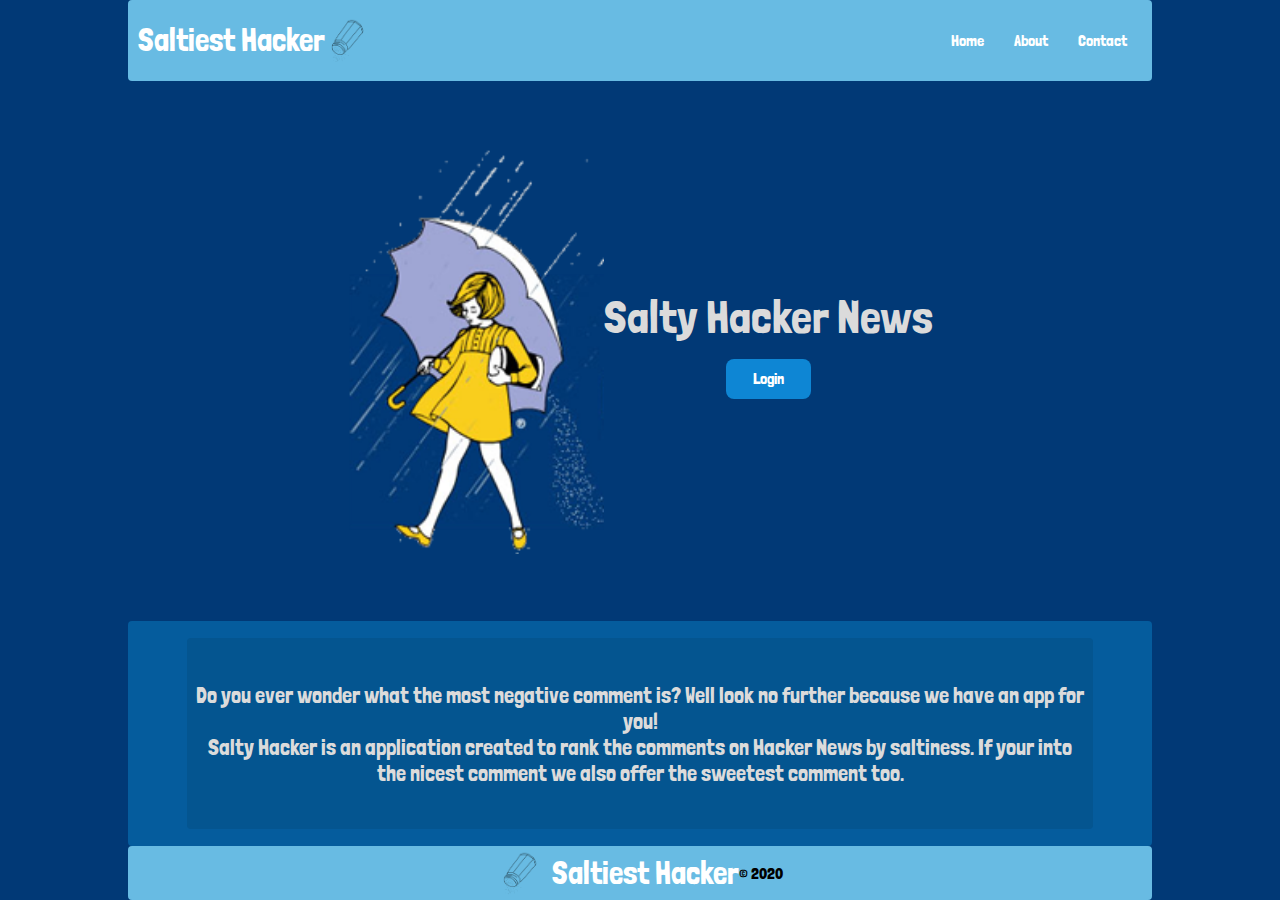
<file: index.html>
<!DOCTYPE html>
<html lang="en">
<head>
    <meta charset="UTF-8">
    <meta name="viewport" content="width=device-width, initial-scale=1.0">
    <title>Saltiest Hacker</title>
    <link rel="stylesheet" href="styles.css">

</head>
    <section>
    <header>
        <div class="topholder">
        <div class="logoholder">
        <h2 class="Saltiest">Saltiest Hacker</h2>
        <img class ="Logo" src ="images/SaltShaker.png" alt="salt shaker logo">
        </div>
        <nav>
            <ul class="NavLinks">
                <li><a href="index.html">Home</a></li>
                <li><a href="about.html">About</a></li>
                <li><a href="#">Contact</a></li>
            </ul>
        </nav>
        </div>
    </header>
    </section>
<body>
    <main>
    <section>
        <div class="hero">
            <img class="saltgirl" src="images/saltgirl.png" alt="girl from morton salt">
            <div class="herotext">
            <h1>Salty Hacker News</h1>
            <a href="https://front-end-react-unit2-3.vercel.app/signin">
            <div class="login" >Login</div></a>
            </div>
        </div>
    </section>
    </main>
    <section>
    <div class="bottomC">
    <div class="bottom">
        <div class="description">
        Do you ever wonder what the most negative comment is?
          Well look no further because we have an app for you!
        <br>Salty Hacker is an application created to rank the comments on Hacker News by saltiness.  If your into the nicest comment we also offer the sweetest comment too.
        </div>
    </div>
    </div>
    </section>
</body>
    <section>
    <footer>
    <img class ="Logo" src ="images/SaltShaker.png" alt="salt shaker logo">
    <h2 class="Saltiest">Saltiest Hacker</h2> © 2020
    </footer>
    </section>
</html>
</file>
<file: styles.css>
@import url('https://fonts.googleapis.com/css2?family=Londrina+Solid&display=swap');

/* Navy Blue
#003060

Blue
#055C9D

Blue Grotto
#0E86D4

Baby Blue
#68BBE3



*/
html, body, div, span, applet, object, iframe,
h1, h2, h3, h4, h5, h6, p, blockquote, pre,
a, abbr, acronym, address, big, cite, code,
del, dfn, em, img, ins, kbd, q, s, samp,
small, strike, strong, sub, sup, tt, var,
b, u, i, center,dl, dt, dd, ol, ul, li,
fieldset, form, label, legend,
table, caption, tbody, tfoot, thead, tr, th, td,
article, aside, canvas, details, embed, 
figure, figcaption, footer, header, hgroup, 
menu, nav, output, ruby, section, summary,
time, mark, audio, video {
	margin: 0;
	padding: 0;
	border: 0;
	font-size: 100%;
	font: inherit;
    vertical-align: baseline;
    font-family: 'Londrina Solid', cursive;
}


/* Top nav area */
li, a{
    font-weight: 500;
    font-size: 1rem;
    color: white;
    text-decoration: none;
    display: flex;
    display: inline-flex;
}
.logoholder{
    display: flex;
    align-items: center;
}
.Logo{
    display: inline;
    max-width: 5vw;
    max-height: 5vh;
}
.Saltiest{
    display: inline;
    padding-left:10px;
    color:white;
}
h2{
    font-size: 2rem;
}
section{
    display: flex;
    align-items: center;
    justify-content: center;
    justify-items: center;
}
header{
    display:flex;
    background-color: #68BBE3;
    align-items: center;
    justify-content: center;
    justify-items: center;
    height: 9vh;
    border-radius: 4px;
    width: 80vw ;
}
.topholder{ 
    display: flex;
    align-items: center;
    justify-content: space-between;
    width: 80vw;
    max-width: 80vw;
    border-radius: 4px;
}

.NavLinks{
  display:flex;
  justify-content: space-between;
  padding-right:10px;
  transition: 1s;
}
.NavLinks a:hover {
   color: black;
   transition: .5s;
}
a{
    padding:15px;
}

/* Body Pic and Login area */
body{
    background-color: #013976;
}
.hero{
    display: flex;
    justify-content: center;
    align-items: center;
    height:60vh;
}
.saltgirl{
    width: 20vw;
    height: 45vh;
    max-width: 30vw;
    max-height: 55vh;
}
.herotext{
    display: flex;
    flex-direction: column;
    align-items: center;

}
h1{
    font-size: 2.9rem;
  	color: #dbdbdb;
    ;
}
.login{
    border-radius: 8px;
    width: 85px;
    height: 40px;
    background-color: #0E86D4;
    display: flex;
    justify-content: center;
    align-items: center;
}
.login:hover{
    transition: .5s;
    color:black;
}


/* Text and bot div area */

.bottomC{
    display: flex;
    align-items: center;
    justify-content: center;  
    width: 95vw;

}
.bottom{
    color: #dbdbdb;
    height:25vh;
    background-color:#055C9D;
    display: flex;
    align-items: center;
    justify-content: center;
    width: 80vw;
    max-width: 80vw;
    border-radius: 4px;
}
.description{
    display: flex;
    align-items: center;
    justify-content: center;
    width:70vw;
    height:20vh;
    background-color:#044e8688;
    border-radius: 4px;
    text-align: center;
    padding:.5%;
    font-size: 1.4rem;
}

 .neg{
    color:red;
}

/* Footer area */
footer{
    display:flex;
    background-color: #68BBE3;
    justify-content: center;
    align-items: center;
    justify-items: space-evenly;
    height:6vh;
    border-radius: 4px;
    width: 80vw;
    
}

/* 800px adjustments area */
@media(max-width: 800px) {
    h2{
        font-size: 1.3rem;
    }

    li, a{
        font-weight: 500;
        font-size: .9rem;
     }
     .saltgirl{
        width: 18vw;
        height: 37vh;
    }
    h1{
        font-size: 2.3rem;
    }

    .description{
        font-size: 1.1rem;
    }



@media(max-width: 500px) {
        h2{
            font-size: 1.2rem;
        }
    
        li, a{
            font-weight: 500;
            font-size: .9rem;
         }

         .saltgirl{
            width: 17vw;
            height: 25vh;
        }
</file>
